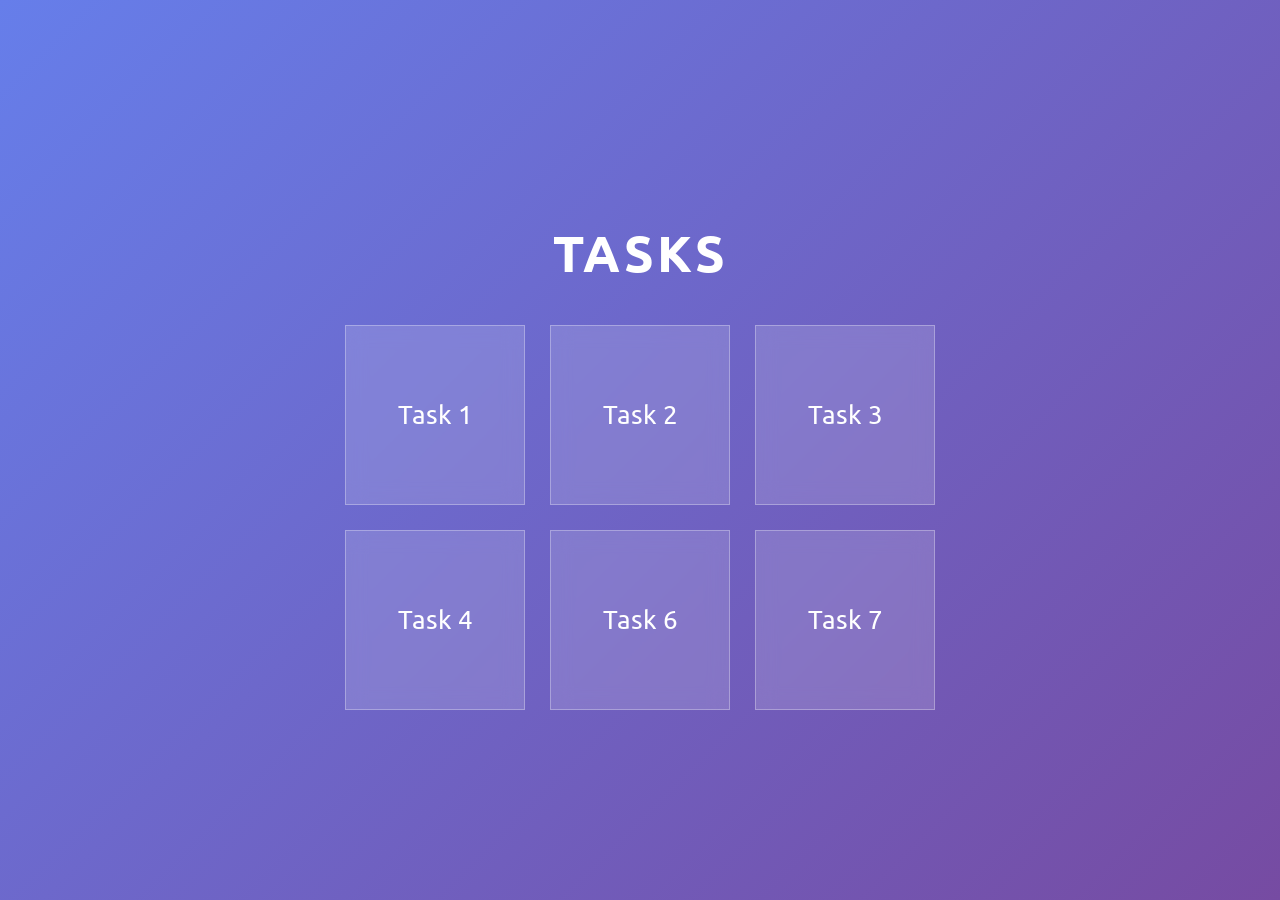
<file: index.html>
<!DOCTYPE html>
<html lang="en">
<head>
    <meta charset="UTF-8">
    <meta name="viewport" content="width=device-width, initial-scale=1.0">
    <title>Home</title>
    <link rel="stylesheet" href="./style.css">
</head>
<body>
    <div class="container">
        <h1>TASKS</h1>
        <div class="container-element">
            <a href="./task1/index.html">
                <div class="task" style="--i:1">
                    Task 1
                </div>
            </a>
            <a href="./task2/index.html">
                <div class="task" style="--i:2">
                    Task 2
                </div>
            </a>
            <a href="./task3/index.html">
                <div class="task" style="--i:3">
                    Task 3
                </div>
            </a>
            <a href="./task4/index.html">
                <div class="task" style="--i:4">
                    Task 4
                </div>
            </a>
            <a href="./task6/index.html">
                <div class="task" style="--i:5">
                    Task 6
                </div>
            </a>
            <a href="./task7/index.html">
                <div class="task" style="--i:6">
                    Task 7
                </div>
            </a>     
        </div>
    </div>
</body>
</html>
</file>
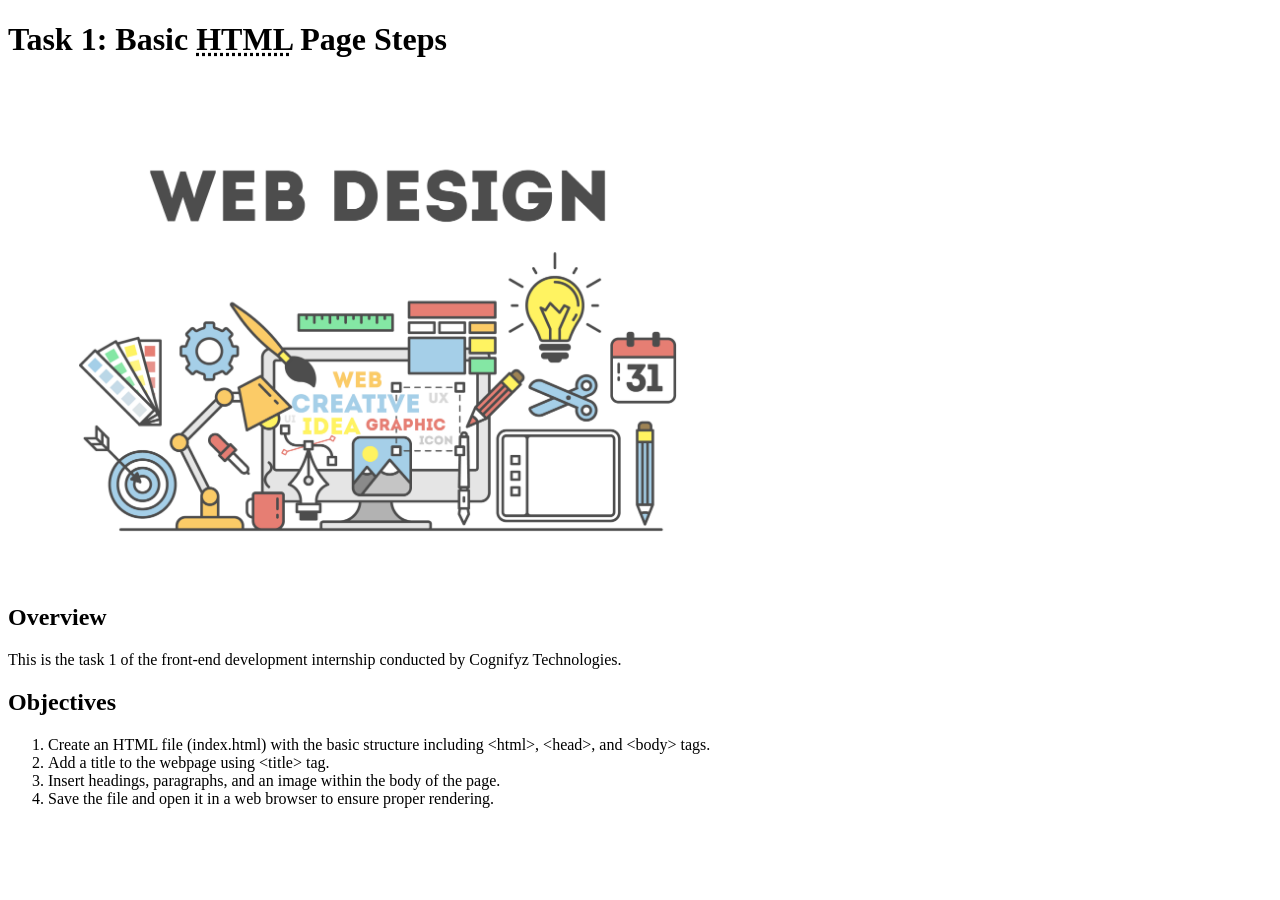
<file: task1/index.html>
<!DOCTYPE html>
<html lang="en">
<head>
    <meta charset="UTF-8">
    <meta name="viewport" content="width=device-width, initial-scale=1.0">
    <title>Task 1 - Basic HTML Page Steps</title>
</head>
<body>
    
    <h1>Task 1: Basic <abbr title="Hyper Text Markup Language">HTML</abbr> Page Steps</h1>
    
    <img src="./img/banner.jpg" alt="Banner" height="500px">
    
    <h2>Overview</h2>
    <p>
        This is the task 1 of the front-end development internship conducted by Cognifyz Technologies. 
    </p>

    <h2>Objectives</h2>
    <ol type="1">
        <li>Create an HTML file (index.html) with the basic structure including &lt;html&gt;, &lt;head&gt;, and &lt;body&gt; tags. </li>
        <li>Add a title to the webpage using &lt;title&gt; tag.</li>
        <li>Insert headings, paragraphs, and an image within the body of the page.</li>
        <li>Save the file and open it in  a web browser to ensure proper rendering.</li>
    </ol>
    
</body>
</html>
</file>
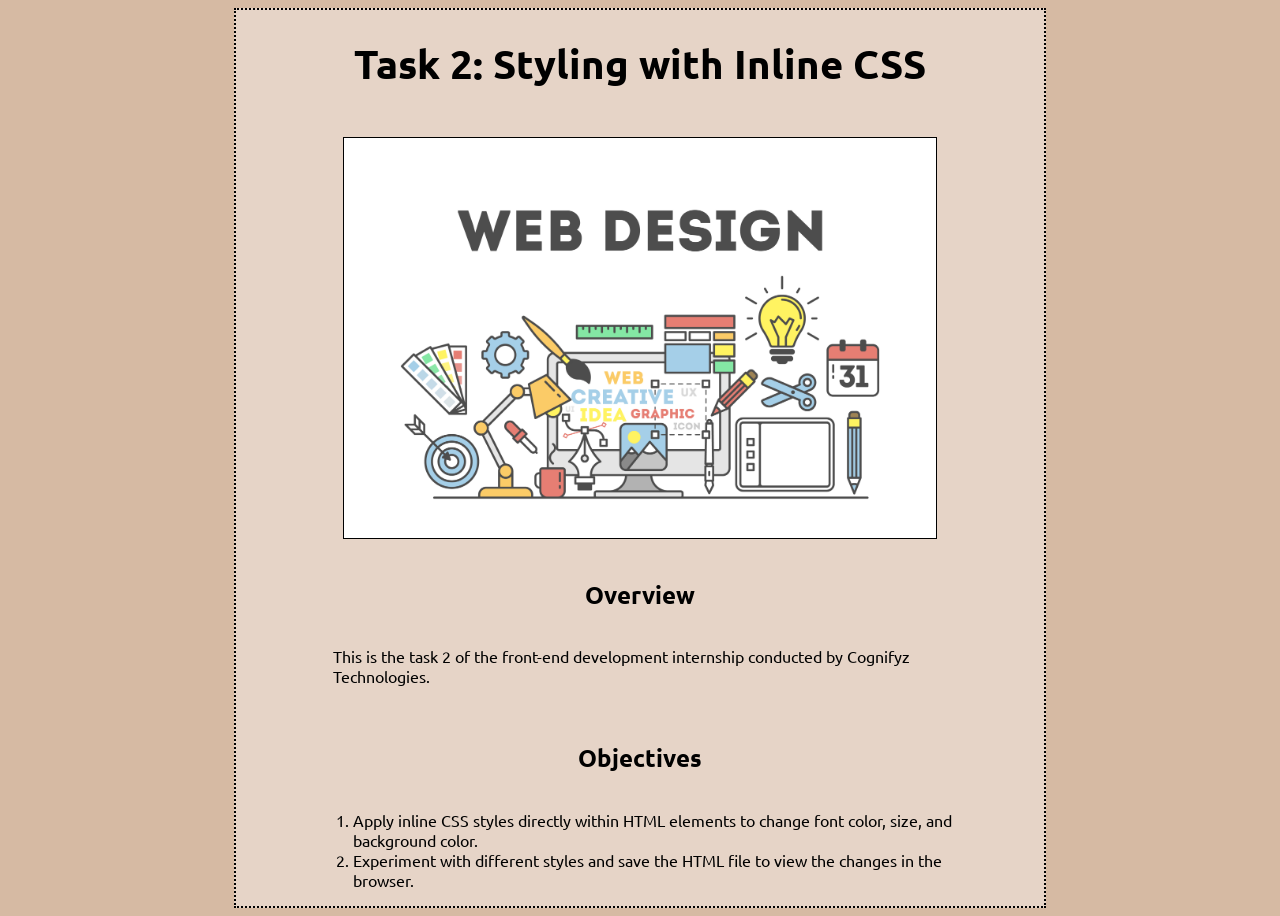
<file: task2/index.html>
<!DOCTYPE html>
<html lang="en">
<head>
    <meta charset="UTF-8">
    <meta name="viewport" content="width=device-width, initial-scale=1.0">
    <title>Task 2 - Styling with Inline CSS</title>
    <link rel="preconnect" href="https://fonts.googleapis.com">
    <link rel="preconnect" href="https://fonts.gstatic.com" crossorigin>
    <link href="https://fonts.googleapis.com/css2?family=Ubuntu:ital,wght@0,300;0,400;0,500;0,700;1,300;1,400;1,500;1,700&display=swap" rel="stylesheet">
</head>

<style>
    .flex-center-align {
        display: flex;
        align-items: center;
        justify-content: center;
        flex-direction: column;
    }
</style>

<body style="background-color: #d6baa3; font-family: Ubuntu, sans-serif; padding: 0; margin: none;" class="flex-center-align">
    
    <div class="container flex-center-align" style="background-color: #e6d4c7; gap: 20px; border: 2px dotted black; width: fit-content; padding: 0 20px 0 20px;">
        <h1 style="font-size: 40px; font-weight: 900;">
            Task 2: Styling with Inline <abbr title="Cascading Style Sheet" style="text-decoration: none;">CSS</abbr>
        </h1>
        
        <img src="./img/banner.jpg" alt="Banner" style="height: 400px; border: 1px solid black;">
        
        <div class="flex-center-align" style="width: 100%;">
            <h2>Overview</h2>
            <p style="width: 80%;">
                This is the task 2 of the front-end development internship conducted by Cognifyz Technologies. 
            </p>
        </div>
    
        <div class="flex-center-align" style="width: 100%;">
            <h2>Objectives</h2>
            <ol type="1" style="width: 80%;">
                <li>Apply inline CSS styles directly within HTML elements to change font color, size, and background color.</li>
                <li>Experiment with different styles and save the HTML file to view the changes in the browser.</li>
            </ol>
        </div>
    </div>
    
</body>
</html>
</file>
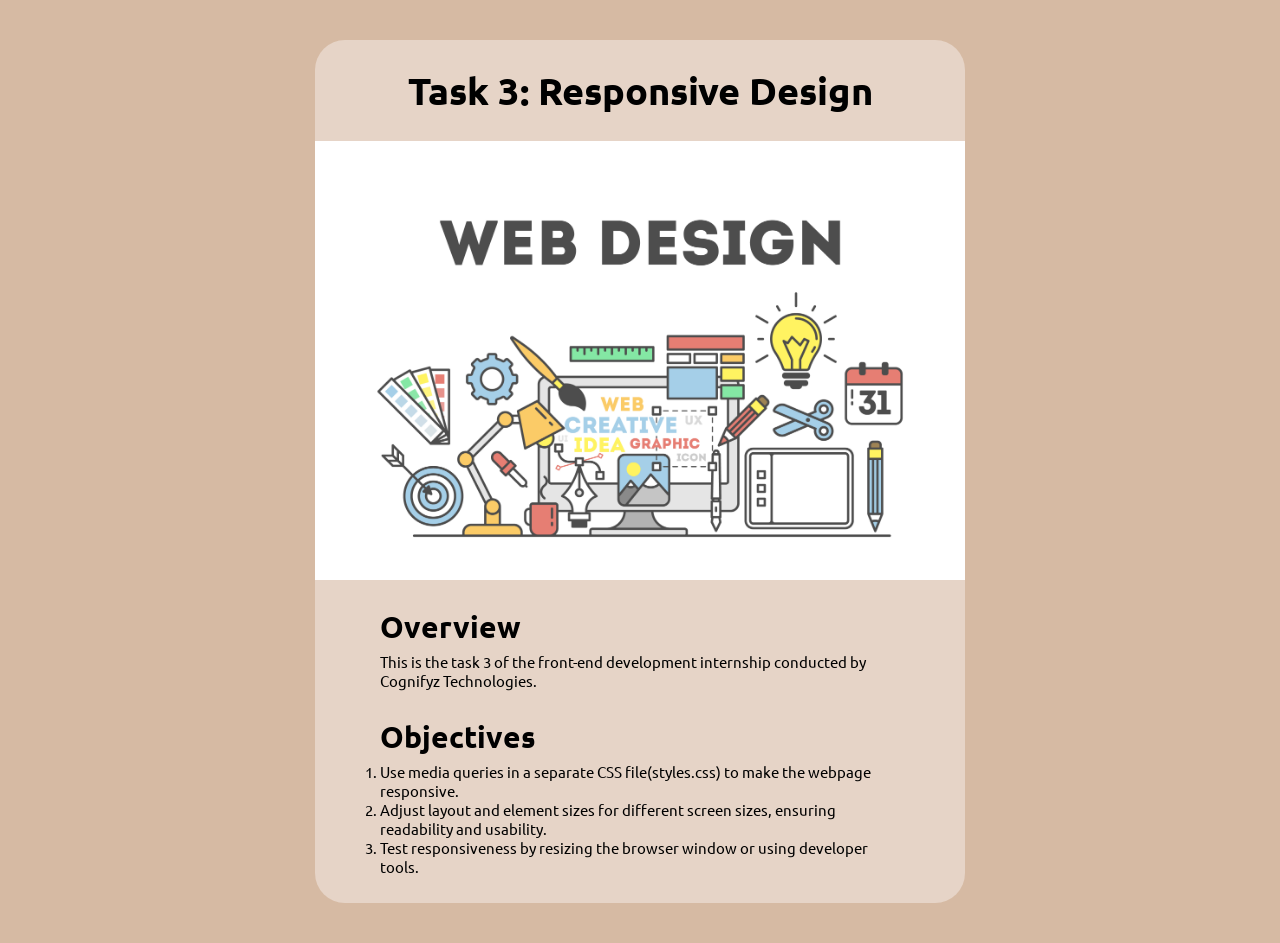
<file: task3/index.html>
<!DOCTYPE html>
<html lang="en">
<head>
    <meta charset="UTF-8">
    <meta name="viewport" content="width=device-width, initial-scale=1.0">
    <title>Task 3 - Responsive Design</title>
    <link rel="stylesheet" href="./css/style.css">
</head>
<body>

    <div class="container">

        <div class="container-element">
            <h1>Task 3: Responsive Design</h1>
            
            <img src="./img/banner.jpg" alt="Banner" id="banner">
            
            <div class="overview-holder section-holder">
                <h2>Overview</h2>
                <p>
                    This is the task 3 of the front-end development internship conducted by Cognifyz Technologies. 
                </p>
            </div>
        
            <div class="objectives-holder section-holder">
                <h2>Objectives</h2>
                <ol type="1">
                    <li>Use media queries in a separate CSS file(styles.css) to make the webpage responsive.</li>
                    <li>Adjust layout and element sizes for different screen sizes, ensuring readability and usability.</li>
                    <li>Test responsiveness by resizing the browser window or using developer tools.</li>
                </ol>
            </div>
        </div>

    </div>
    
    
</body>
</html>
</file>
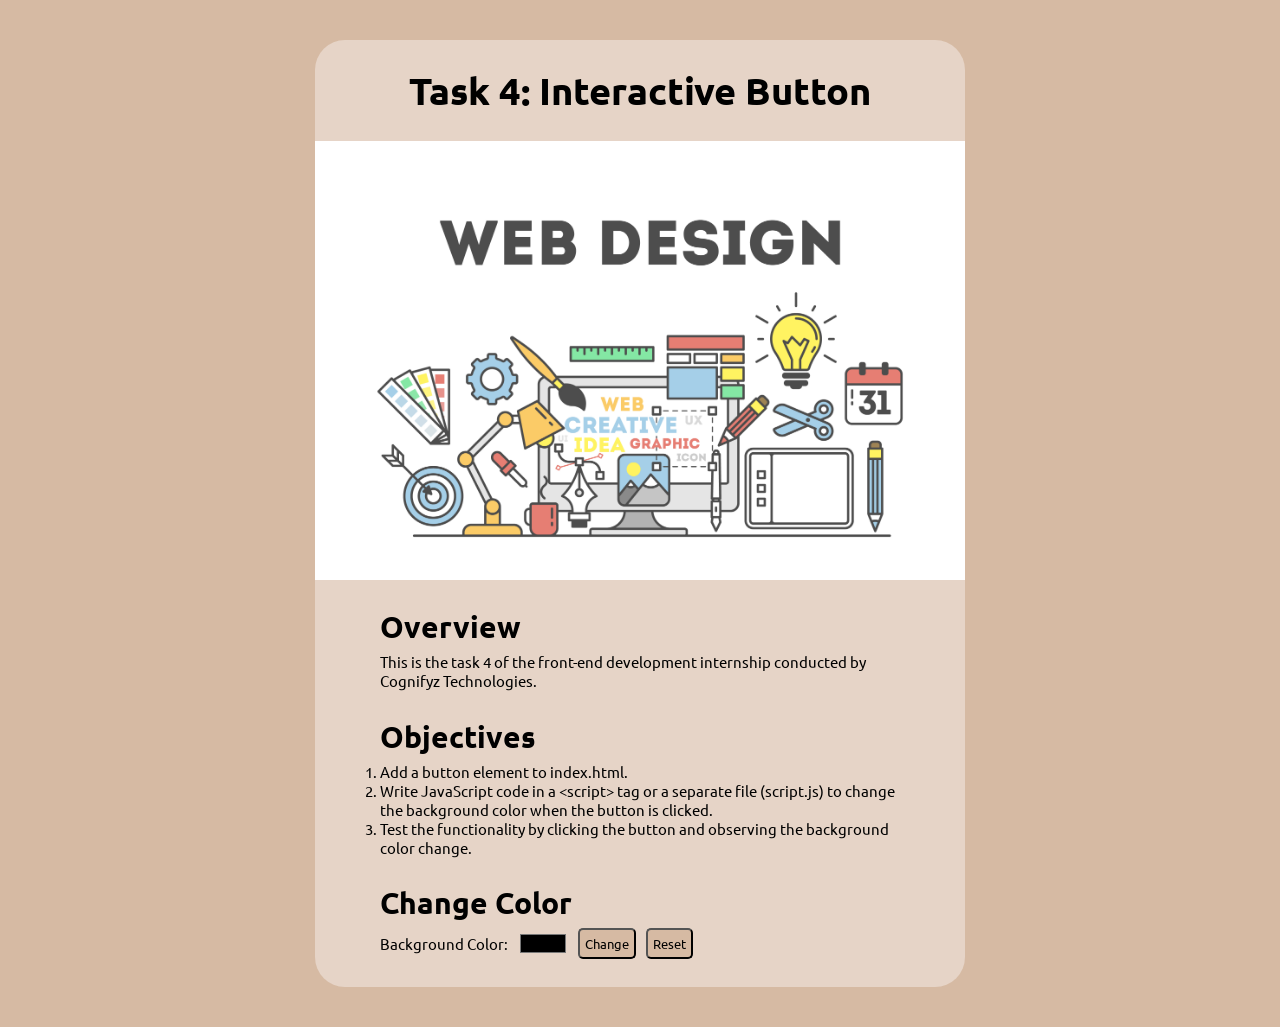
<file: task4/index.html>
<!DOCTYPE html>
<html lang="en">
<head>
    <meta charset="UTF-8">
    <meta name="viewport" content="width=device-width, initial-scale=1.0">
    <title>Task 4 - Interactive Button</title>
    <link rel="stylesheet" href="./css/style.css">
</head>
<body>

    <div class="container">

        <div class="container-element">
            <h1>Task 4: Interactive Button</h1>
            
            <img src="./img/banner.jpg" alt="Banner" id="banner">
            
            <div class="overview-holder section-holder">
                <h2>Overview</h2>
                <p>
                    This is the task 4 of the front-end development internship conducted by Cognifyz Technologies. 
                </p>
            </div>
        
            <div class="objectives-holder section-holder">
                <h2>Objectives</h2>
                <ol type="1">
                    <li>Add a button element to index.html.</li>
                    <li>Write JavaScript code in a &lt;script&gt; tag or a separate file (script.js) to change the background color when the button is clicked.</li>
                    <li>Test the functionality by clicking the button and observing the background color change.</li>
                </ol>
            </div>

            <div class="color-change section-holder">
                <h2>Change Color</h2>

                <div class="color-set">
                    <label for="background-color">Background Color: </label>
                    <input type="color" id="background-color" value="white">
                    <button id="submit-color">Change</button>
                    <button id="reset">Reset</button>
                </div>
            </div>
        </div>

    </div>
    
    <script src="./js/script.js"></script>    
</body>
</html>
</file>
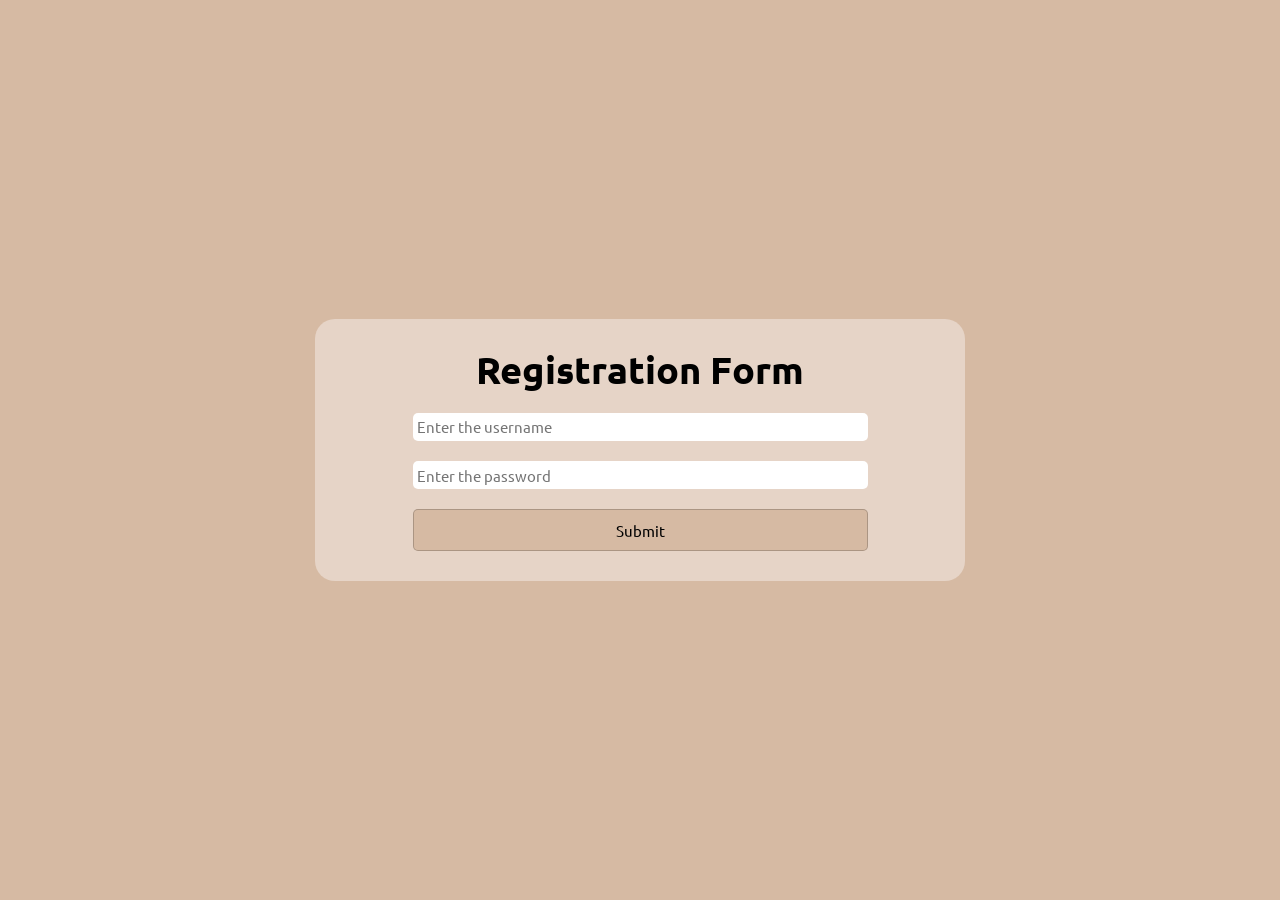
<file: task6/index.html>
<!DOCTYPE html>
<html lang="en">
<head>
    <meta charset="UTF-8">
    <meta name="viewport" content="width=device-width, initial-scale=1.0">
    <title>Task 6 - Form Styling and Validation</title>
    <link rel="stylesheet" href="./css/style.css">
</head>
<body>

    <div class="container">

        <div class="container-element">
            <h1>Registration Form</h1>

            <input type="text" placeholder="Enter the username" id="username">
            <div id="username-error" class="error"></div>

            <input type="password" placeholder="Enter the password" id="password">
            <div id="password-error" class="error"></div>

            <button id="submit">Submit</button>
        </div>

    </div>
    
    <script src="./js/script.js"></script>    
</body>
</html>
</file>
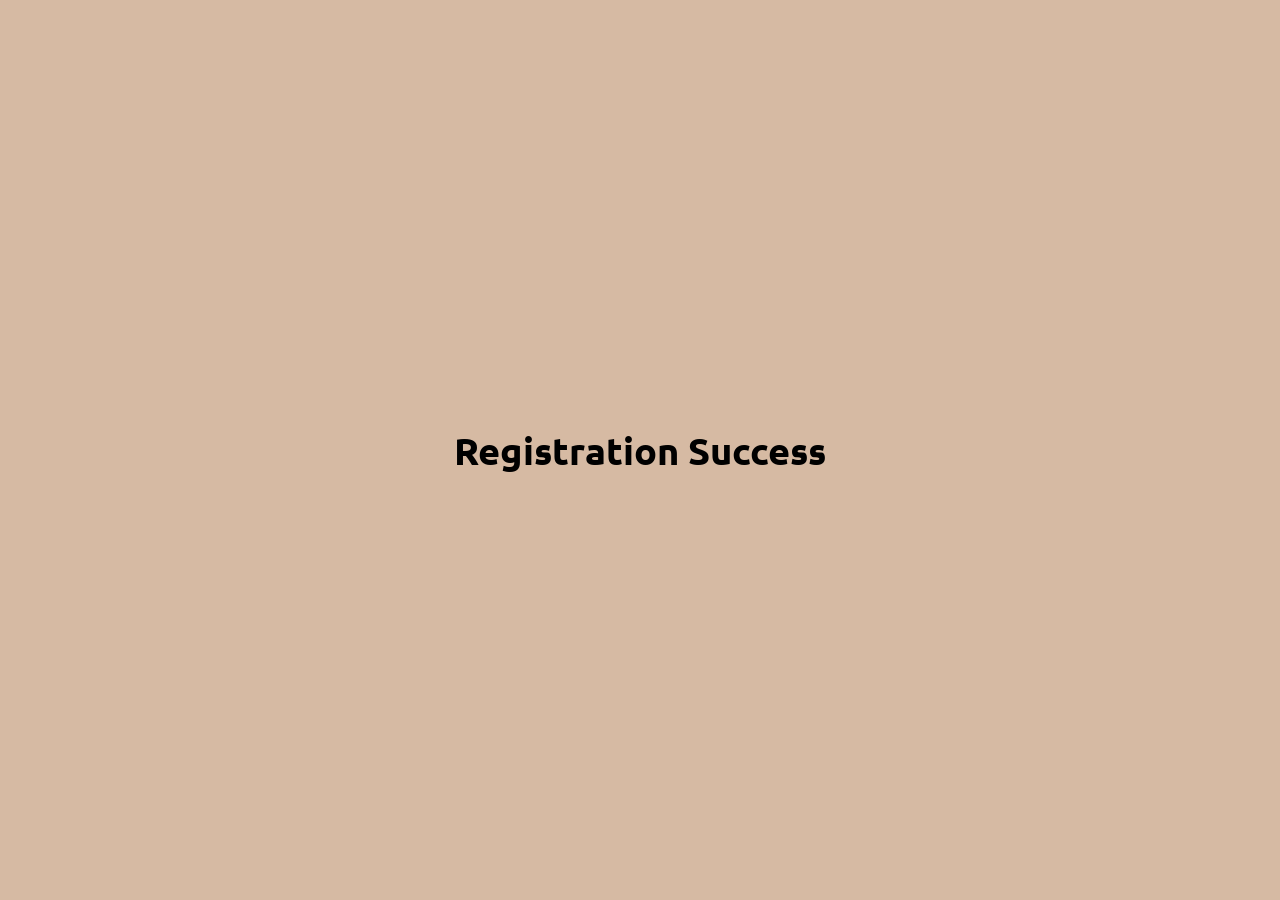
<file: task6/success.html>
<!DOCTYPE html>
<html lang="en">
<head>
    <meta charset="UTF-8">
    <meta name="viewport" content="width=device-width, initial-scale=1.0">
    <title>Success</title>
    <link rel="stylesheet" href="./css/success.css">
</head>
<body>
    <h2>Registration Success</h2>
</body>
</html>
</file>
<file: style.css>
@import url('https://fonts.googleapis.com/css2?family=Ubuntu:ital,wght@0,300;0,400;0,500;0,700;1,300;1,400;1,500;1,700&display=swap');

*,
*::before,
*::after {
    box-sizing: border-box;
    margin: 0;
    padding: 0;
    font-family: "Ubuntu", sans-serif;
    text-decoration: none;
}

html{
    font-size: clamp(56.25%, 1vw, 62.5%);
}

body {
    min-height:100vh;
    display:flex;
    justify-content:center;
    align-items:center;

    background: linear-gradient(135deg,#667eea,#764ba2);

}

.container {
    width:800px;
    text-align:center;
}

h1 {
    text-align: center;
    margin: 1em;
    font-size: clamp(2.6rem, 4vw, 8rem);
    color:white;
    margin-bottom:40px;
    letter-spacing:3px;
}

.container-element {
    display: flex;
    align-items: center;
    justify-content: center;
    flex-wrap: wrap;
    margin: 20px;
    gap:25px;
}

.task {
    display: flex;
    align-items: center;
    justify-content: center;
    aspect-ratio: 1/1;
    width: 180px;
    font-size: clamp(2.6rem, 1vw, 8rem);

    color: white;
    background: rgba(255,255,255,0.15);
    backdrop-filter: blur(10px);
    -webkit-backdrop-filter: blur(10px);
    border:1px solid rgba(255,255,255,0.3);

    transition: all .3s ease;
    animation: scaleUp 2s forwards;
    animation-delay: calc(.2s * var(--i));
    opacity: 0;

    &:hover {
        scale: 1.2;
        background: rgba(255,255,255,0.25);
    }
}

@keyframes scaleUp {
    from {
        opacity: 0;
        transform: translateX(100px);
    }
    to {
        opacity: 1;
        transform: translateX(0px);
    }
}
</file>
<file: task3/css/style.css>
@import url('https://fonts.googleapis.com/css2?family=Ubuntu:ital,wght@0,300;0,400;0,500;0,700;1,300;1,400;1,500;1,700&display=swap');

*,
*::before,
*::after {
    box-sizing: border-box;
    margin: 0;
    padding: 0;
    font-family: "Ubuntu", sans-serif;
}

:root {
    --p-space: 1.8em;
    --h1-space: 0.7em;
    --h2-space: 0.2em;
}

html{
    font-size: clamp(56.25%, 1vw, 62.5%);
}

body {
    overflow-x: hidden;
}

.container {
    width: 100%;
    min-height: 100vh;
    display: flex;
    align-items: center;
    justify-content: center;
    background-color: #d6baa3;
}

.container-element {
    display: flex;
    align-items: center;
    flex-direction: column;
    background-color: #e6d4c7;
    margin: 4em 0;
    border-radius: 3em;
    width: min(90%, 650px);
}

.container-element h1 {
    font-size: clamp(2.6rem, 3vw, 8rem);
    font-weight: 900;
    margin: var(--h1-space);
}

#banner {
    max-width: 100%;
    height: auto;
    display: block;
}

.section-holder {
    width: 80%;
    text-align: left;
    font-size: clamp(1.1rem, 1.2vw, 2rem);
}

.overview-holder {
    margin: var(--p-space) 0 0 0;
}

.objectives-holder {
    margin: var(--p-space) 0;
}

.overview-holder h2, .objectives-holder h2 {
    font-size: clamp(1.5rem, 3vw, 3rem);
    margin: 0 0 var(--h2-space) 0;
}
</file>
<file: task4/css/style.css>
@import url('https://fonts.googleapis.com/css2?family=Ubuntu:ital,wght@0,300;0,400;0,500;0,700;1,300;1,400;1,500;1,700&display=swap');

*,
*::before,
*::after {
    box-sizing: border-box;
    margin: 0;
    padding: 0;
    font-family: "Ubuntu", sans-serif;
}

:root {
    --p-space: 1.8em;
    --h1-space: 0.7em;
    --h2-space: 0.2em;
}

html{
    font-size: clamp(56.25%, 1vw, 62.5%);
}

body {
    overflow-x: hidden;
}

.container {
    width: 100%;
    min-height: 100vh;
    display: flex;
    align-items: center;
    justify-content: center;
    background-color: #d6baa3;
}

.container-element {
    display: flex;
    align-items: center;
    flex-direction: column;
    background-color: #e6d4c7;
    margin: 4em 0;
    border-radius: 3em;
    width: min(90%, 650px);
}

.container-element h1 {
    font-size: clamp(2.6rem, 3vw, 8rem);
    font-weight: 900;
    margin: var(--h1-space);
}

#banner {
    max-width: 100%;
    height: auto;
    display: block;
}

.section-holder {
    width: 80%;
    text-align: left;
    font-size: clamp(1.1rem, 1.2vw, 2rem);
}

.overview-holder, .objectives-holder {
    margin: var(--p-space) 0 0 0;
}

.color-change {
    margin: var(--p-space) 0;
}

.overview-holder h2, .objectives-holder h2, .color-change h2 {
    font-size: clamp(1.5rem, 3vw, 3rem);
    margin: 0 0 var(--h2-space) 0;
}

.color-set {
    display: flex;
    align-items: center;
    gap: 10px;
}

#background-color {
    border: none;
    background: transparent;
    cursor: pointer;
}

#submit-color, #reset {
    padding: 5px;
    background-color: #d6baa3;
    border-radius: 0.5rem;
    font-size: clamp(1.1rem, 1vw, 2rem);
    cursor: pointer;
    transition: 0.2s;

    &:hover {
        background-color: #e6cab3;
    }
}
</file>
<file: task6/css/style.css>
@import url('https://fonts.googleapis.com/css2?family=Ubuntu:ital,wght@0,300;0,400;0,500;0,700;1,300;1,400;1,500;1,700&display=swap');

*,
*::before,
*::after {
    box-sizing: border-box;
    margin: 0;
    padding: 0;
    font-family: "Ubuntu", sans-serif;
}

:root {
    --h1-space: 0.7em;
}

html{
    font-size: clamp(56.25%, 1vw, 62.5%);
}

body {
    overflow-x: hidden;
}

.container {
    width: 100%;
    min-height: 100vh;
    display: flex;
    align-items: center;
    justify-content: center;
    background-color: #d6baa3;
}

.container-element {
    display: flex;
    align-items: center;
    flex-direction: column;
    background-color: #e6d4c7;
    margin: 4em 0;
    border-radius: 2em;
    width: min(90%, 650px);
    gap: 2rem;
}

.container-element h1 {
    font-size: clamp(2.6rem, 3vw, 8rem);
    font-weight: 900;
    margin: var(--h1-space) 0 0 ;
}

#username, #password {
    width: max(70%, 300px);
    font-size: clamp(1.4rem, 1.2vw, 2rem);
    padding: 0.3em;
    border-radius: 0.5rem;
    border: none;
}

.error {
    font-size: clamp(1.4rem, 0.8vw, 1.8rem);
    color: red;
}

#submit {
    width: max(70%, 300px);
    padding: 5px;
    background-color: #d6baa3;
    border-radius: 0.5rem;
    border: 0.5px solid rgba(0, 0, 0, 0.2);
    padding: 0.7em;
    font-size: clamp(1.5rem, 1vw, 2rem);
    cursor: pointer;
    transition: 0.2s;
    margin: 0 0 2em 0;

    &:hover {
        background-color: #e6cab3;
    }
}
</file>
<file: task6/css/success.css>
@import url('https://fonts.googleapis.com/css2?family=Ubuntu:ital,wght@0,300;0,400;0,500;0,700;1,300;1,400;1,500;1,700&display=swap');

*,
*::before,
*::after {
    box-sizing: border-box;
    margin: 0;
    padding: 0;
    font-family: "Ubuntu", sans-serif;
}

html{
    font-size: clamp(56.25%, 1vw, 62.5%);
}

body {
    width: 100%;
    min-height: 100vh;
    display: flex;
    align-items: center;
    justify-content: center;
    background-color: #d6baa3;
}

h2 {
    font-size: clamp(2.6rem, 3vw, 8rem);
}
</file>
